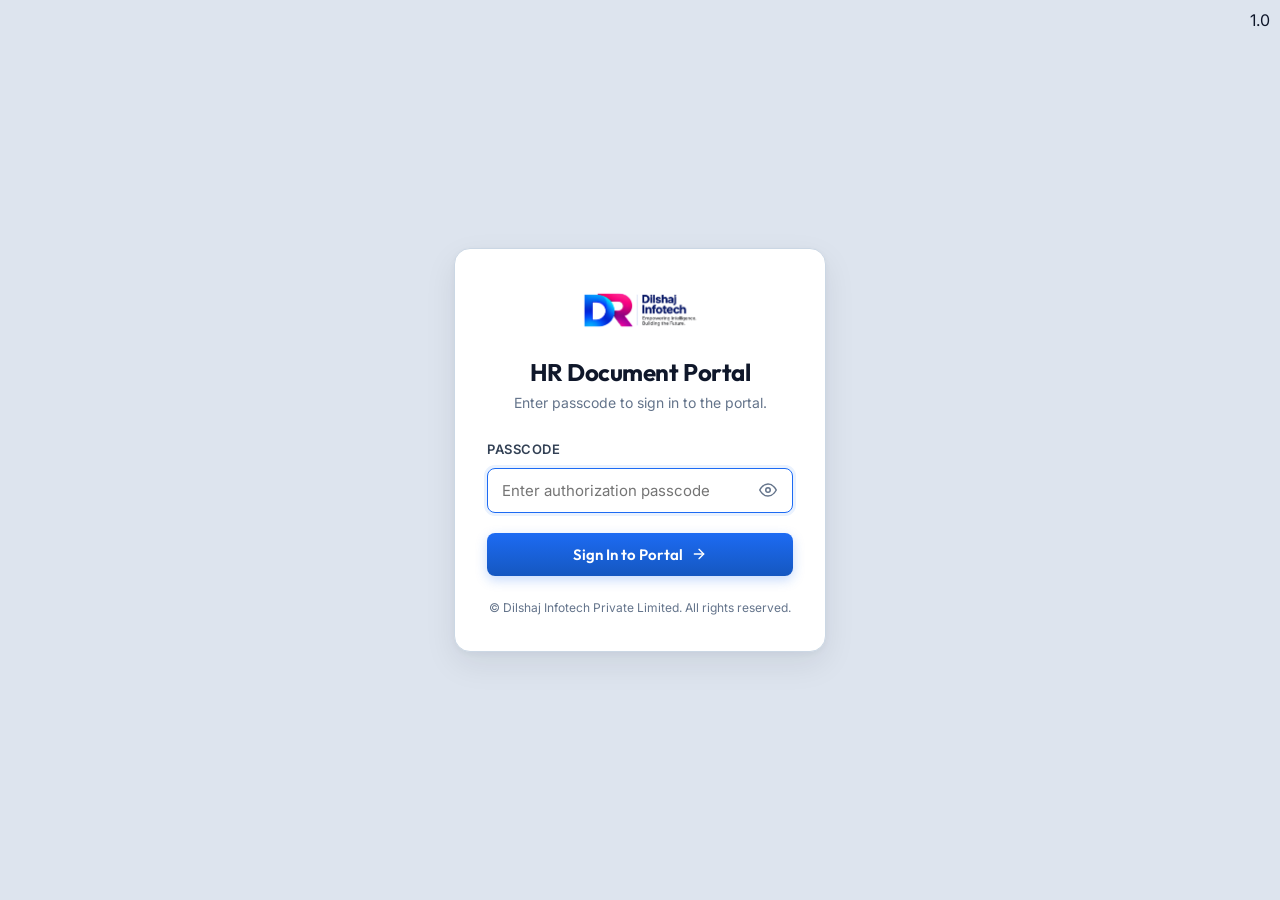
<file: login.html>
<!DOCTYPE html>
<html lang="en">

<head>
  <meta charset="UTF-8">
  <meta name="viewport" content="width=device-width, initial-scale=1.0">
  <title>Portal Sign In | Dilshaj Infotech HR Suite</title>

  <!-- Auth Guard -->
  <script src="auth.js?v=5.0"></script>

  <!-- Google Fonts -->
  <link rel="preconnect" href="https://fonts.googleapis.com">
  <link rel="preconnect" href="https://fonts.gstatic.com" crossorigin>
  <link
    href="https://fonts.googleapis.com/css2?family=Outfit:wght@400;500;600;700;800&family=Inter:wght@400;500;600;700&display=swap"
    rel="stylesheet">

  <!-- Shared Design System -->
  <link rel="stylesheet" href="shared.css?v=5.0">

  <style>
    body {
      margin: 0;
      padding: 0;
      min-height: 100vh;
      display: flex;
      align-items: center;
      justify-content: center;
      background: var(--bg-color, #dde4ee);
      font-family: 'Inter', system-ui, -apple-system, sans-serif;
      color: var(--text-bright, #0f172a);
    }

    .login-container {
      width: 100%;
      max-width: 420px;
      padding: 24px;
      box-sizing: border-box;
    }

    .login-card {
      background: var(--panel-card-bg, #ffffff);
      border: 1px solid var(--border-color, #cbd7e4);
      border-radius: 16px;
      padding: 36px 32px;
      box-shadow: 0 12px 32px rgba(15, 23, 42, 0.08), 0 2px 6px rgba(15, 23, 42, 0.04);
      text-align: center;
      transition: transform 0.2s ease, box-shadow 0.2s ease;
    }

    .brand-logo-container {
      margin-bottom: 24px;
      display: flex;
      justify-content: center;
    }

    .brand-logo-container img {
      height: 48px;
      width: auto;
      object-fit: contain;
    }

    .login-title {
      font-family: 'Outfit', sans-serif;
      font-size: 1.5rem;
      font-weight: 700;
      color: var(--text-bright, #0f172a);
      margin: 0 0 6px 0;
      letter-spacing: -0.02em;
    }

    .login-subtitle {
      font-size: 0.875rem;
      color: var(--text-dim, #64748b);
      margin: 0 0 28px 0;
      line-height: 1.4;
    }

    .form-group {
      text-align: left;
      margin-bottom: 20px;
    }

    .form-label {
      display: block;
      font-size: 0.8125rem;
      font-weight: 600;
      color: var(--text-muted, #334155);
      margin-bottom: 6px;
      text-transform: uppercase;
      letter-spacing: 0.04em;
    }

    .input-wrapper {
      position: relative;
      display: flex;
      align-items: center;
    }

    .input-field {
      width: 100%;
      padding: 12px 42px 12px 14px;
      font-size: 0.9375rem;
      font-family: inherit;
      border: 1px solid var(--border-color, #cbd7e4);
      border-radius: 8px;
      background: var(--input-bg, #ffffff);
      color: var(--text-bright, #0f172a);
      outline: none;
      box-sizing: border-box;
      transition: border-color 0.15s ease, box-shadow 0.15s ease;
    }

    .input-field:focus {
      border-color: var(--accent-primary, #1d6bf3);
      box-shadow: 0 0 0 3px var(--accent-subtle, rgba(29, 107, 243, 0.15));
    }

    .toggle-password {
      position: absolute;
      right: 12px;
      background: none;
      border: none;
      color: var(--text-dim, #64748b);
      cursor: pointer;
      padding: 4px;
      display: flex;
      align-items: center;
      justify-content: center;
      border-radius: 4px;
      transition: color 0.15s ease;
    }

    .toggle-password:hover {
      color: var(--accent-primary, #1d6bf3);
    }

    .login-btn {
      width: 100%;
      padding: 12px 20px;
      font-size: 0.9375rem;
      font-weight: 600;
      font-family: 'Outfit', sans-serif;
      color: #ffffff;
      background: var(--accent-gradient, linear-gradient(180deg, #1d6bf3 0%, #1557c0 100%));
      border: none;
      border-radius: 8px;
      cursor: pointer;
      box-shadow: 0 4px 12px rgba(29, 107, 243, 0.25);
      transition: opacity 0.15s ease, transform 0.1s ease;
      display: flex;
      align-items: center;
      justify-content: center;
      gap: 8px;
    }

    .login-btn:hover {
      opacity: 0.95;
      transform: translateY(-1px);
    }

    .login-btn:active {
      transform: translateY(0);
    }

    .login-btn:disabled {
      opacity: 0.6;
      cursor: not-allowed;
    }

    .error-alert {
      display: none;
      background: #fef2f2;
      border: 1px solid #fecaca;
      color: #991b1b;
      padding: 10px 14px;
      border-radius: 8px;
      font-size: 0.84rem;
      margin-bottom: 20px;
      text-align: left;
      line-height: 1.4;
    }

    .login-footer {
      margin-top: 24px;
      font-size: 0.75rem;
      color: var(--text-dim, #64748b);
      display: flex;
      flex-direction: column;
      gap: 4px;
      align-items: center;
    }

    .badge-passcode {
      display: inline-block;
      margin-top: 12px;
      padding: 4px 10px;
      background: rgba(29, 107, 243, 0.08);
      color: var(--accent-primary, #1d6bf3);
      border-radius: 20px;
      font-size: 0.75rem;
      font-weight: 500;
    }
  </style>
</head>

<body>

  <div style="position: absolute; top: 10px; right: 10px; ">
    <p>1.0</p>
  </div>
  <div class="login-container">
    <div class="login-card">
      <div class="brand-logo-container">
        <img src="Logo.png" alt="Dilshaj Infotech Logo">
      </div>

      <h1 class="login-title">HR Document Portal</h1>
      <p class="login-subtitle">Enter passcode to sign in to the portal.</p>

      <div id="errorAlert" class="error-alert"></div>

      <form id="loginForm" onsubmit="handleLogin(event)">
        <div class="form-group">
          <label class="form-label" for="passcodeInput">Passcode</label>
          <div class="input-wrapper">
            <input type="password" id="passcodeInput" class="input-field" placeholder="Enter authorization passcode"
              required autofocus>
            <button type="button" class="toggle-password" onclick="togglePasswordVisibility()"
              title="Toggle visibility">
              <svg id="eyeIcon" width="18" height="18" viewBox="0 0 24 24" fill="none" stroke="currentColor"
                stroke-width="2" stroke-linecap="round" stroke-linejoin="round">
                <path d="M1 12s4-8 11-8 11 8 11 8-4 8-11 8-11-8-11-8z"></path>
                <circle cx="12" cy="12" r="3"></circle>
              </svg>
            </button>
          </div>
        </div>

        <button type="submit" id="submitBtn" class="login-btn">
          <span>Sign In to Portal</span>
          <svg width="16" height="16" viewBox="0 0 24 24" fill="none" stroke="currentColor" stroke-width="2"
            stroke-linecap="round" stroke-linejoin="round">
            <line x1="5" y1="12" x2="19" y2="12"></line>
            <polyline points="12 5 19 12 12 19"></polyline>
          </svg>
        </button>
      </form>

      <div class="login-footer">
        <span>&copy; Dilshaj Infotech Private Limited. All rights reserved.</span>
      </div>
    </div>
  </div>

  <script>
    function togglePasswordVisibility() {
      const input = document.getElementById('passcodeInput');
      const eyeIcon = document.getElementById('eyeIcon');
      if (input.type === 'password') {
        input.type = 'text';
        eyeIcon.innerHTML = `
          <path d="M17.94 17.94A10.07 10.07 0 0 1 12 20c-7 0-11-8-11-8a18.45 18.45 0 0 1 5.06-5.94M9.9 4.24A9.12 9.12 0 0 1 12 4c7 0 11 8 11 8a18.5 18.5 0 0 1-2.16 3.19m-6.72-1.07a3 3 0 1 1-4.24-4.24"></path>
          <line x1="1" y1="1" x2="23" y2="23"></line>
        `;
      } else {
        input.type = 'password';
        eyeIcon.innerHTML = `
          <path d="M1 12s4-8 11-8 11 8 11 8-4 8-11 8-11-8-11-8z"></path>
          <circle cx="12" cy="12" r="3"></circle>
        `;
      }
    }

    async function handleLogin(e) {
      e.preventDefault();
      const input = document.getElementById('passcodeInput');
      const submitBtn = document.getElementById('submitBtn');
      const errorAlert = document.getElementById('errorAlert');

      errorAlert.style.display = 'none';
      submitBtn.disabled = true;
      submitBtn.querySelector('span').textContent = 'Authenticating...';

      const res = await window.PortalAuth.login(input.value);

      if (res.success) {
        window.location.href = 'index.html';
      } else {
        errorAlert.textContent = res.message || 'Invalid passcode.';
        errorAlert.style.display = 'block';
        submitBtn.disabled = false;
        submitBtn.querySelector('span').textContent = 'Sign In to Portal';
        input.focus();
        input.select();
      }
    }
  </script>
</body>

</html>
</file>
<file: shared.css>
/**
 * shared.css - Consolidated Design System & Theme Tokens
 * Dilshaj Infotech HR Document Automation Suite
 */

/* ==========================================================================
   1. Typography & Web Font Definitions
   ========================================================================== */
@import url('https://fonts.googleapis.com/css2?family=Outfit:wght@400;500;600;700;800&family=Inter:wght@400;500;600;700&display=swap');

@font-face {
  font-family: 'Aptos';
  src: local('Aptos'), local('Aptos Display'), local('Aptos-Regular');
  font-weight: normal;
  font-style: normal;
  font-display: swap;
}

@font-face {
  font-family: 'Aptos';
  src: local('Aptos Bold'), local('Aptos-Bold');
  font-weight: bold;
  font-style: normal;
  font-display: swap;
}

/* ==========================================================================
   2. Design Tokens & Color Theme Variables
   ========================================================================== */
:root {
  /* UI Shell Theme (01 Architectural Slate - Studio Drafting Table) */
  --bg-color: #dde4ee;
  --panel-bg: #ebf0f7;
  --panel-card-bg: #ffffff;
  --panel-card-hover: #ffffff;
  --preview-bg: #b9c7d7;
  --input-bg: #ffffff;
  --input-bg-focus: #ffffff;

  /* Borders (Architectural Cool Slate) */
  --border-color: #cbd7e4;
  --border-color-light: #b8c7d8;
  --border-color-subtle: #dbe4ee;

  /* Accents: Architectural Royal Azure */
  --accent-primary: #1d6bf3;
  --accent-hover: #1557c0;
  --accent-light: #3b82f6;
  --accent-subtle: rgba(29, 107, 243, 0.09);
  --accent-gradient: linear-gradient(180deg, #1d6bf3 0%, #1557c0 100%);

  /* UI Text Colors (Deep Graphite & Architectural Slate) */
  --text-bright: #0f172a;
  --text-muted: #334155;
  --text-dim: #64748b;

  /* Document Sheet Colors (Print & Vector Layout) */
  --doc-text: #0f172a;
  --doc-table-border: #cbd5e1;
  --doc-table-th-bg: #f1f5f9;
  --doc-table-alt-bg: #f8fafc;
  --doc-sig-line: #475569;
}

/* ==========================================================================
   3. Global Reset & Base Styles
   ========================================================================== */
* {
  box-sizing: border-box;
  margin: 0;
  padding: 0;
}

html,
body {
  height: 100vh;
  max-height: 100vh;
  overflow: hidden;
}

body {
  font-family: 'Inter', sans-serif;
  background-color: var(--bg-color);
  color: var(--text-bright);
  display: flex;
  flex-direction: column;
}

/* ==========================================================================
   4. Top Navigation Bar & Browser-Style Document Tabs
   ========================================================================== */
.top-nav-suite {
  position: sticky;
  top: 0;
  z-index: 100;
  box-shadow: 0 1px 4px rgba(15, 23, 42, 0.08), 0 1px 2px rgba(15, 23, 42, 0.04);
  display: flex;
  flex-direction: column;
}

.top-bar {
  background: #e2e8f1;
  border-bottom: 1px solid var(--border-color);
  padding: 6px 16px;
  min-height: 48px;
  height: auto;
  display: flex;
  justify-content: space-between;
  align-items: center;
  flex-wrap: wrap;
  gap: 8px;
}

.brand-title {
  display: flex;
  align-items: center;
  gap: 8px;
  background: transparent;
  padding: 0;
  border: none;
  box-shadow: none;
  flex-shrink: 0;
}

/* Browser-Style Document Tabs Bar */
.doc-tabs-bar {
  background: #d8e2ed;
  border-bottom: 1px solid var(--border-color);
  padding: 5px 16px;
  min-height: 38px;
  height: auto;
  flex-shrink: 0;
  position: relative;
  z-index: 10;
  display: flex;
  align-items: center;
  gap: 6px;
  flex-wrap: wrap;
}

.doc-tab-item {
  display: inline-flex;
  align-items: center;
  gap: 6px;
  padding: 4px 12px;
  height: 28px;
  border-radius: 6px;
  font-family: 'Inter', sans-serif;
  font-size: 11.5px;
  font-weight: 500;
  color: var(--text-muted);
  background: transparent;
  border: 1px solid transparent;
  cursor: pointer;
  transition: all 0.18s cubic-bezier(0.16, 1, 0.3, 1);
  user-select: none;
  text-decoration: none;
  flex-shrink: 0;
}

.doc-tab-item svg {
  color: #64748b;
  transition: color 0.18s ease;
  flex-shrink: 0;
}

.doc-tab-num {
  font-size: 10.5px;
  font-weight: 600;
  color: #64748b;
  transition: color 0.18s ease;
}

.doc-tab-label {
  letter-spacing: 0.1px;
}

.doc-tab-item:hover {
  background: #cdd9e6;
  color: #0f172a;
  border-color: #b8c7d8;
}

.doc-tab-item:hover svg,
.doc-tab-item:hover .doc-tab-num {
  color: #0f172a;
}

.doc-tab-item.active {
  background: #0d62f2;
  border-color: #0d62f2;
  color: #ffffff;
  font-weight: 600;
  box-shadow: 0 2px 8px rgba(13, 98, 242, 0.35);
  transform: translateY(-1px);
}

.doc-tab-item.active svg {
  color: #ffffff;
  filter: none;
}

.doc-tab-item.active .doc-tab-num {
  color: #dbeafe;
  font-weight: 700;
}

.top-actions {
  display: flex;
  gap: 8px;
  align-items: center;
  flex-shrink: 0;
}

.toolbar-group {
  display: flex;
  align-items: center;
  gap: 10px;
  background: #ffffff;
  padding: 4px 10px;
  border-radius: 8px;
  border: 1px solid var(--border-color);
  height: 34px;
  box-sizing: border-box;
  box-shadow: 0 1px 2px rgba(15, 23, 42, 0.04);
}

.top-toggle-item {
  display: flex;
  align-items: center;
  gap: 6px;
  font-size: 12px;
  font-weight: 600;
  color: #334155;
  white-space: nowrap;
}

.switch {
  position: relative;
  display: inline-block;
  width: 32px;
  height: 16px;
}

.switch input {
  opacity: 0;
  width: 0;
  height: 0;
}

.slider {
  position: absolute;
  cursor: pointer;
  top: 0;
  left: 0;
  right: 0;
  bottom: 0;
  background-color: #cbd5e1;
  transition: .25s ease;
  border-radius: 16px;
}

.slider:before {
  position: absolute;
  content: "";
  height: 10px;
  width: 10px;
  left: 3px;
  bottom: 3px;
  background-color: white;
  transition: .25s ease;
  border-radius: 50%;
  box-shadow: 0 1px 2px rgba(15, 23, 42, 0.2);
}

input:checked+.slider {
  background: #1d6bf3;
}

input:checked+.slider:before {
  transform: translateX(16px);
}

.page-size-picker,
.date-format-picker {
  display: flex;
  align-items: center;
  gap: 6px;
  font-size: 12px;
  font-weight: 600;
  color: #334155;
  white-space: nowrap;
}

.page-size-picker select,
.date-format-picker select {
  background: #ffffff;
  border: 1px solid var(--border-color);
  color: #0f172a;
  padding: 3px 8px;
  border-radius: 5px;
  font-size: 11.5px;
  font-weight: 500;
  cursor: pointer;
  height: 24px;
  outline: none;
  font-family: 'Inter', sans-serif;
}

.page-size-picker select:focus,
.date-format-picker select:focus {
  border-color: #1d6bf3;
}

/* ==========================================================================
   5. Buttons
   ========================================================================== */
.btn-sm {
  padding: 6px 13px;
  height: 34px;
  border-radius: 8px;
  font-family: 'Outfit', sans-serif;
  font-weight: 600;
  font-size: 12.5px;
  cursor: pointer;
  border: none;
  display: flex;
  align-items: center;
  gap: 6px;
  white-space: nowrap;
  transition: all 0.2s cubic-bezier(0.16, 1, 0.3, 1);
}

.btn-icon-secondary {
  background: #ffffff;
  color: #1e293b;
  border: 1px solid var(--border-color);
  box-shadow: 0 1px 2px rgba(15, 23, 42, 0.04);
}

.btn-icon-secondary:hover {
  background: #f1f5f9;
  border-color: #94a3b8;
  color: #0f172a;
  transform: translateY(-1px);
  box-shadow: 0 2px 5px rgba(15, 23, 42, 0.08);
}

.btn-icon-secondary:active {
  transform: translateY(0);
  background: #e2e8f0;
}

.btn-action-docx {
  display: none !important;
  background: #ffffff;
  color: #1e3a8a;
  border: 1px solid #bfdbfe;
  box-shadow: 0 1px 2px rgba(30, 58, 138, 0.05);
}

.btn-action-docx svg {
  color: #2563eb;
}

.btn-action-docx:hover {
  background: #eff6ff;
  border-color: #3b82f6;
  color: #1d4ed8;
  transform: translateY(-1px);
  box-shadow: 0 2px 6px rgba(37, 99, 235, 0.18);
}

.btn-action-docx:active {
  transform: translateY(0);
  background: #dbeafe;
}

.btn-action-primary {
  background: linear-gradient(180deg, #1d6bf3 0%, #1557c0 100%);
  color: #ffffff;
  border: 1px solid rgba(255, 255, 255, 0.18);
  box-shadow: inset 0 1px 0 rgba(255, 255, 255, 0.25), 0 2px 8px rgba(21, 87, 192, 0.35);
}

.btn-action-primary:hover {
  background: linear-gradient(180deg, #3b82f6 0%, #1d6bf3 100%);
  transform: translateY(-1px);
  box-shadow: inset 0 1px 0 rgba(255, 255, 255, 0.3), 0 4px 14px rgba(29, 107, 243, 0.45);
}

.btn-action-primary:active {
  transform: translateY(0);
  box-shadow: inset 0 1px 2px rgba(0, 0, 0, 0.2), 0 1px 3px rgba(29, 107, 243, 0.3);
}

.btn {
  padding: 9px 18px;
  border-radius: 8px;
  font-family: 'Outfit', sans-serif;
  font-weight: 600;
  font-size: 13.5px;
  cursor: pointer;
  border: none;
  display: flex;
  align-items: center;
  gap: 8px;
  transition: all 0.2s cubic-bezier(0.16, 1, 0.3, 1);
}

.btn-primary {
  background: linear-gradient(180deg, #1d6bf3 0%, #1557c0 100%);
  color: white;
  border: 1px solid rgba(255, 255, 255, 0.18);
  box-shadow: inset 0 1px 0 rgba(255, 255, 255, 0.25), 0 2px 8px rgba(21, 87, 192, 0.35);
}

.btn-primary:hover {
  background: linear-gradient(180deg, #3b82f6 0%, #1d6bf3 100%);
  transform: translateY(-1px);
  box-shadow: inset 0 1px 0 rgba(255, 255, 255, 0.3), 0 4px 14px rgba(29, 107, 243, 0.45);
}

.btn-primary:active {
  transform: translateY(0);
  box-shadow: inset 0 1px 2px rgba(0, 0, 0, 0.2), 0 1px 3px rgba(29, 107, 243, 0.3);
}

.btn-secondary {
  background: #ffffff;
  color: #1e293b;
  border: 1px solid var(--border-color);
  box-shadow: 0 1px 2px rgba(15, 23, 42, 0.04);
}

.btn-secondary:hover {
  background: #f1f5f9;
  border-color: #94a3b8;
  color: #0f172a;
}

.btn:disabled {
  opacity: 0.6;
  cursor: not-allowed;
}

.btn-calc {
  background: #eff6ff;
  color: #1d6bf3;
  border: 1px solid #bfdbfe;
  padding: 5px 12px;
  border-radius: 6px;
  font-size: 11.5px;
  font-weight: 600;
  cursor: pointer;
  margin-top: 6px;
  width: fit-content;
  display: inline-flex;
  align-items: center;
  gap: 6px;
  transition: all 0.2s ease;
}

.btn-calc:hover {
  background: #dbeafe;
  border-color: #93c5fd;
  color: #1557c0;
}

/* ==========================================================================
   6. Main App Layout Grid
   ========================================================================== */
.app-layout {
  display: grid;
  grid-template-columns: 1fr 420px;
  flex: 1;
  min-height: 0;
  height: 100%;
  overflow: hidden;
}

/* Right Sidebar Form (Inspector Panel) */
.form-sidebar {
  order: 2;
  height: 100%;
  max-height: 100%;
  background: var(--panel-bg);
  border-left: 1px solid var(--border-color);
  border-right: none;
  overflow-y: auto;
  overflow-x: hidden;
  padding: 20px;
  display: flex;
  flex-direction: column;
  gap: 16px;
  scrollbar-width: thin;
  scrollbar-color: #b8c7d8 transparent;
}

.section-card {
  background: var(--panel-card-bg);
  border: 1px solid var(--border-color);
  border-radius: 12px;
  padding: 16px;
  box-shadow: 0 2px 6px rgba(15, 23, 42, 0.04), 0 1px 2px rgba(15, 23, 42, 0.02);
  transition: border-color 0.2s ease, box-shadow 0.2s ease;
}

.section-card:hover {
  background: var(--panel-card-hover);
  border-color: var(--border-color-light);
  box-shadow: 0 4px 14px rgba(15, 23, 42, 0.07);
}

.section-title {
  font-family: 'Outfit', sans-serif;
  font-size: 12.5px;
  font-weight: 700;
  color: #0f172a;
  margin-bottom: 14px;
  display: flex;
  align-items: center;
  gap: 8px;
  text-transform: uppercase;
  letter-spacing: 0.6px;
}

.section-title svg {
  color: #1d6bf3;
}

.form-grid {
  display: grid;
  grid-template-columns: 1fr 1fr;
  gap: 10px;
}

.form-group {
  display: flex;
  flex-direction: column;
  gap: 5px;
  margin-bottom: 8px;
}

.form-group.full-width {
  grid-column: span 2;
}

label {
  font-size: 11.5px;
  font-weight: 500;
  color: #334155;
  letter-spacing: 0.2px;
}

input,
select,
textarea {
  width: 100%;
  background: var(--input-bg);
  border: 1px solid #cbd5e1;
  border-radius: 7px;
  padding: 8px 11px;
  color: #0f172a;
  font-size: 12.5px;
  font-family: 'Inter', sans-serif;
  transition: border-color 0.2s ease, background 0.2s ease, box-shadow 0.2s ease;
}

input:focus,
select:focus,
textarea:focus {
  outline: none;
  border-color: #1d6bf3;
  background: var(--input-bg-focus);
  box-shadow: 0 0 0 3px rgba(29, 107, 243, 0.15);
}

select option {
  background-color: #ffffff !important;
  color: #0f172a !important;
  padding: 8px 12px;
}

input:disabled,
input[readonly],
select:disabled,
textarea:disabled {
  background-color: #f1f5f9 !important;
  color: #64748b !important;
  cursor: not-allowed;
  border-color: var(--border-color);
}

/* In-Input Field Toggle Wrapper & Button */
.field-toggle-wrapper {
  position: relative;
  display: flex;
  align-items: center;
  width: 100%;
}

.field-toggle-wrapper input,
.field-toggle-wrapper textarea,
.field-toggle-wrapper select {
  padding-right: 36px !important;
}

.field-toggle-btn {
  position: absolute;
  right: 6px;
  top: 50%;
  transform: translateY(-50%);
  background: transparent;
  border: none;
  cursor: pointer;
  padding: 4px;
  border-radius: 4px;
  display: inline-flex;
  align-items: center;
  justify-content: center;
  color: #0d62f2;
  transition: all 0.2s ease;
  z-index: 5;
}

.field-toggle-btn:hover {
  background: rgba(13, 98, 242, 0.12);
}

.field-toggle-btn.off {
  color: #94a3b8;
}

.field-toggle-btn.off:hover {
  background: rgba(148, 163, 184, 0.2);
  color: #475569;
}

.field-toggle-wrapper.is-hidden-field input,
.field-toggle-wrapper.is-hidden-field textarea,
.field-toggle-wrapper.is-hidden-field select {
  opacity: 0.55;
  background-color: #f1f5f9;
  text-decoration: line-through;
  text-decoration-color: #94a3b8;
}

/* Date Input Wrapper with Custom Calendar Trigger */
.date-input-wrapper {
  position: relative;
  display: flex;
  align-items: center;
  width: 100%;
}

.date-input-wrapper input {
  padding-right: 34px !important;
}

.date-picker-btn {
  position: absolute;
  right: 6px;
  top: 50%;
  transform: translateY(-50%);
  background: #eef4fc;
  border: 1px solid #c9daf4;
  color: #1d6bf3;
  cursor: pointer;
  width: 28px;
  height: 28px;
  border-radius: 6px;
  display: flex;
  align-items: center;
  justify-content: center;
  transition: all 0.2s ease;
  z-index: 5;
}

.date-picker-btn:hover {
  color: #1557c0;
  background: #dbeafe;
  border-color: #93c5fd;
  box-shadow: 0 1px 4px rgba(29, 107, 243, 0.2);
}

.date-picker-btn:active {
  transform: translateY(-50%) scale(0.92);
}

/* Custom Executive Light Calendar Popover (Zero Dependencies) */
.universal-datepicker-popover {
  position: absolute;
  z-index: 10000;
  background: #ffffff;
  border: 1px solid var(--border-color);
  border-radius: 12px;
  box-shadow: 0 16px 40px -4px rgba(15, 23, 42, 0.18), 0 4px 14px -2px rgba(15, 23, 42, 0.08);
  padding: 14px;
  width: 275px;
  font-family: 'Inter', sans-serif;
  user-select: none;
  animation: datepickerSlideIn 0.18s cubic-bezier(0.16, 1, 0.3, 1);
}

@keyframes datepickerSlideIn {
  from {
    opacity: 0;
    transform: translateY(-6px) scale(0.98);
  }

  to {
    opacity: 1;
    transform: translateY(0) scale(1);
  }
}

.datepicker-header {
  display: flex;
  justify-content: space-between;
  align-items: center;
  margin-bottom: 12px;
}

.datepicker-title-group {
  display: flex;
  align-items: center;
  gap: 6px;
}

.datepicker-select {
  background: #f8fafc;
  border: 1px solid var(--border-color);
  color: #0f172a;
  font-size: 12px;
  font-weight: 600;
  border-radius: 6px;
  padding: 4px 6px;
  cursor: pointer;
  outline: none;
  font-family: 'Inter', sans-serif;
}

.datepicker-select:focus {
  border-color: #1d6bf3;
}

.datepicker-nav-btn {
  background: #f8fafc;
  border: 1px solid var(--border-color);
  color: #475569;
  cursor: pointer;
  width: 26px;
  height: 26px;
  border-radius: 6px;
  display: flex;
  align-items: center;
  justify-content: center;
  transition: all 0.15s ease;
}

.datepicker-nav-btn:hover {
  background: #e2e8f0;
  color: #0f172a;
  border-color: var(--border-color-light);
}

.datepicker-weekdays {
  display: grid;
  grid-template-columns: repeat(7, 1fr);
  text-align: center;
  font-size: 11px;
  font-weight: 600;
  color: #64748b;
  margin-bottom: 6px;
}

.datepicker-days-grid {
  display: grid;
  grid-template-columns: repeat(7, 1fr);
  gap: 3px;
}

.datepicker-day {
  height: 30px;
  display: flex;
  align-items: center;
  justify-content: center;
  font-size: 12px;
  font-weight: 500;
  color: #1e293b;
  border-radius: 6px;
  cursor: pointer;
  background: transparent;
  border: 1px solid transparent;
  transition: all 0.15s ease;
}

.datepicker-day:hover:not(.empty):not(.disabled) {
  background: #f1f5f9;
  color: #0f172a;
}

.datepicker-day.today {
  border-color: #1d6bf3;
  color: #1d6bf3;
  font-weight: 600;
}

.datepicker-day.selected {
  background: #0d62f2 !important;
  color: #ffffff !important;
  font-weight: 700;
  box-shadow: 0 2px 6px rgba(13, 98, 242, 0.35);
}

.datepicker-day.empty {
  cursor: default;
}

.datepicker-footer {
  display: flex;
  justify-content: space-between;
  align-items: center;
  margin-top: 10px;
  padding-top: 8px;
  border-top: 1px solid var(--border-color);
}

.datepicker-footer-btn {
  background: transparent;
  border: none;
  color: #64748b;
  font-size: 11px;
  font-weight: 500;
  cursor: pointer;
  padding: 3px 8px;
  border-radius: 4px;
  transition: all 0.15s ease;
}

.datepicker-footer-btn:hover {
  color: #1d6bf3;
  background: #eff6ff;
}

/* Left/Center Column - Document Preview Workspace */
.preview-workspace {
  order: 1;
  height: 100%;
  max-height: 100%;
  background-color: var(--preview-bg);
  background-image: radial-gradient(ellipse at 50% 12%, rgba(255, 255, 255, 0.25) 0%, transparent 65%);
  overflow-y: auto;
  overflow-x: hidden;
  padding: 36px 24px;
  display: flex;
  flex-direction: column;
  align-items: center;
  scrollbar-width: thin;
  scrollbar-color: #94a3b8 transparent;
}

/* Custom Sleek Scrollbars for Both Independent Panes */
.preview-workspace::-webkit-scrollbar,
.form-sidebar::-webkit-scrollbar {
  width: 6px;
}

.preview-workspace::-webkit-scrollbar-track,
.form-sidebar::-webkit-scrollbar-track {
  background: transparent;
}

.preview-workspace::-webkit-scrollbar-thumb {
  background: #94a3b8;
  border-radius: 4px;
}

.form-sidebar::-webkit-scrollbar-thumb {
  background: #b8c7d8;
  border-radius: 4px;
}

.preview-workspace::-webkit-scrollbar-thumb:hover,
.form-sidebar::-webkit-scrollbar-thumb:hover {
  background: #64748b;
}

#pdf-export-container {
  display: flex;
  flex-direction: column;
  gap: 30px;
}

/* ==========================================================================
   7. Printable Document Base Styles (A4 & US Letter)
   ========================================================================== */
.a4-page {
  width: 210mm;
  height: 297mm;
  min-height: 297mm;
  max-height: 297mm;
  background-color: #ffffff;
  background-image: none;
  background-size: 100% 100%;
  background-position: top center;
  background-repeat: no-repeat;
  image-rendering: auto;
  image-rendering: smooth;
  color: var(--doc-text);
  box-shadow: 0 14px 38px -4px rgba(15, 23, 42, 0.22), 0 4px 14px -2px rgba(15, 23, 42, 0.12), 0 0 0 1px rgba(15, 23, 42, 0.08);
  border-radius: 2px;
  padding: 50mm 20mm 10mm 20mm;
  font-family: 'Aptos', 'Inter', -apple-system, BlinkMacSystemFont, 'Segoe UI', Calibri, sans-serif !important;
  font-size: 10.5pt;
  line-height: 1.35;
  box-sizing: border-box;
  position: relative;
  overflow: hidden;
  transition: all 0.3s ease;
}

html:not(.mode-preview) body.show-letterhead-bg .a4-page {
  background-image: var(--letterhead-bg, url('New Offer Letter.png'));
}

html.mode-preview .a4-page,
body.mode-preview .a4-page,
body.mode-preview.show-letterhead-bg .a4-page {
  background-image: none !important;
}

body.mode-letter .a4-page {
  width: 215.9mm;
  height: 279.4mm;
  min-height: 279.4mm;
  max-height: 279.4mm;
  background-size: 100% 100%;
  padding: 38mm 20mm 10mm 20mm;
  font-size: 10pt;
  line-height: 1.34;
}

.a4-page * {
  font-family: 'Aptos', 'Inter', -apple-system, BlinkMacSystemFont, 'Segoe UI', Calibri, sans-serif !important;
}

/* Common Document Typography & Blocks */
.doc-title-bar {
  text-align: center;
  margin: 14px 0;
}

.subject-title {
  font-size: 12pt;
  font-weight: 700;
  text-transform: uppercase;
  letter-spacing: 0.8px;
  color: var(--doc-text);
  display: inline-block;
  padding-bottom: 2px;
}

.meta-block {
  margin-bottom: 12px;
  max-width: 400px;
}

.meta-line {
  margin-bottom: 3px;
  word-break: normal;
  overflow-wrap: break-word;
  white-space: normal;
}

.meta-line strong {
  color: var(--doc-text);
}

.doc-paragraph {
  margin-bottom: 7px;
  text-align: justify;
}

.doc-subclause {
  margin-bottom: 6px;
  text-align: justify;
  line-height: 1.38;
}

.section-heading {
  font-size: 11pt;
  font-weight: 700;
  color: var(--doc-text);
  margin-top: 12px;
  margin-bottom: 4px;
}

/* ==========================================================================
   8. Payslip & Payroll Layout Components
   ========================================================================== */
.company-header-block {
  display: flex;
  flex-direction: column;
  align-items: center;
  justify-content: center;
  margin-bottom: 10px;
  margin-top: 0;
  text-align: center;
  position: relative;
  min-height: 56px;
}

.company-logo-img {
  position: absolute;
  left: 0;
  top: 50%;
  transform: translateY(-50%);
  height: 56px;
  max-height: 60px;
  width: auto;
  object-fit: contain;
  display: block;
}

.company-main-name {
  font-size: 16pt;
  font-weight: 800;
  color: #000000;
  line-height: 1.2;
}

.company-address-lines {
  font-size: 7.5pt;
  color: #334155;
  line-height: 1.3;
  margin-top: 2px;
}

.payslip-period-title {
  font-size: 12.5pt;
  font-weight: 700;
  text-align: center;
  margin: 22px 0 16px 0;
  color: #0f172a;
}

.payslip-unified-box {
  width: 100%;
  border: 1px solid #475569;
  border-collapse: collapse;
  margin-bottom: 20px;
  background-color: #ffffff;
}

.employee-info-box {
  width: 100%;
  table-layout: fixed;
  border: none;
  border-bottom: 1px solid #475569;
  border-collapse: collapse;
  margin-bottom: 0;
}

.employee-info-box td {
  padding: 4.5px 8px;
  font-size: 10pt;
  vertical-align: top;
  border: none;
  word-wrap: break-word;
  overflow-wrap: break-word;
}

.employee-info-box td:nth-child(2) {
  border-right: none;
}

.employee-info-box td.label-col {
  font-weight: 700;
  color: #000000;
  white-space: nowrap;
}

.employee-info-box td.val-col {
  font-weight: 400;
  color: #0f172a;
}

.pay-table {
  width: 100%;
  table-layout: fixed;
  border-collapse: collapse;
  border: none;
  border-bottom: 1px solid #475569;
  margin-bottom: 0;
}

.pay-table th,
.pay-table td {
  border: none;
  padding: 5px 8px;
  font-size: 10pt;
  word-wrap: break-word;
  overflow-wrap: break-word;
}

.pay-table th {
  background-color: #ffffff;
  color: #000000;
  font-weight: 700;
  border-bottom: 1px solid #475569;
}

.pay-table th:first-child,
.pay-table td:nth-child(2) {
  border-right: 1px solid #475569;
}

.pay-table td:nth-child(1),
.pay-table td:nth-child(3) {
  font-weight: 600;
  color: #000000;
}

.pay-table td.amount-col {
  text-align: right;
  font-weight: 400;
  color: #0f172a;
}

.pay-table tr.total-row td {
  font-weight: 700;
  color: #000000;
  border-top: 1px solid #475569;
}

.net-pay-footer-box {
  width: 100%;
  border: none;
  padding: 8px 12px;
  margin-bottom: 0;
  box-sizing: border-box;
}

.net-pay-line {
  font-size: 10pt;
  font-weight: 500;
  color: #000000;
  margin-bottom: 3px;
}

.net-pay-line strong {
  font-size: 11.5pt;
  font-weight: 800;
}

.net-pay-words {
  font-size: 9.5pt;
  font-weight: 500;
  color: #0f172a;
}


.bullet-list {
  margin-left: 20px;
  margin-bottom: 6px;
}

.bullet-list li {
  margin-bottom: 2.5px;
}

.details-table {
  width: 100%;
  border-collapse: collapse;
  margin: 5px 0 10px 0;
}

.details-table td {
  padding: 5px 7px;
  vertical-align: top;
  font-size: 10pt;
}

.details-table td.label-col {
  font-weight: 700;
  width: 30%;
  color: var(--doc-text);
}

.signature-container {
  display: flex;
  justify-content: space-between;
  margin-top: 22px;
}

.signature-box {
  width: 46%;
  margin-top: 20px;
}

.signature-line {
  border-top: none !important;
  margin-top: 8px;
  padding-top: 0;
}

.doc-page-footer {
  position: absolute;
  bottom: 8mm;
  right: 20mm;
  display: flex;
  justify-content: flex-end;
  align-items: center;
  font-size: 8.5pt;
  color: #64748b;
  border-top: none;
  padding-top: 0;
  pointer-events: none;
  font-family: 'Aptos', 'Inter', sans-serif !important;
}

/* ==========================================================================
   8. Toast Notifications
   ========================================================================== */
.toast {
  position: fixed;
  bottom: 25px;
  right: 25px;
  background: #0f172a;
  border: 1px solid var(--border-color);
  border-radius: 8px;
  padding: 12px 20px;
  color: white;
  font-size: 13px;
  display: flex;
  align-items: center;
  gap: 10px;
  box-shadow: 0 10px 25px rgba(0, 0, 0, 0.5);
  opacity: 0;
  transform: translateY(20px);
  transition: all 0.3s ease;
  z-index: 1000;
  pointer-events: none;
}

.toast.show {
  opacity: 1;
  transform: translateY(0);
}

/* ==========================================================================
   10. Native Print Engine & Multi-Page Pagination
   ========================================================================== */
@media print {
  @page {
    size: A4 portrait;
    margin: 0mm;
  }

  html,
  body {
    background: #ffffff !important;
    color: #000000 !important;
    margin: 0 !important;
    padding: 0 !important;
    height: auto !important;
    min-height: 100% !important;
    max-height: none !important;
    overflow: visible !important;
    -webkit-print-color-adjust: exact !important;
    print-color-adjust: exact !important;
  }

  .top-bar,
  .doc-tabs-bar,
  .top-nav-suite,
  .form-sidebar,
  .toast,
  #toast,
  .doc-selector-group,
  .top-actions,
  .universal-datepicker-popover {
    display: none !important;
  }

  .app-layout {
    display: block !important;
    margin: 0 !important;
    padding: 0 !important;
    height: auto !important;
    max-height: none !important;
    overflow: visible !important;
    grid-template-columns: 1fr !important;
  }

  .preview-workspace {
    display: block !important;
    margin: 0 !important;
    padding: 0 !important;
    background: none !important;
    height: auto !important;
    max-height: none !important;
    overflow: visible !important;
  }

  #pdf-export-container {
    display: block !important;
    margin: 0 !important;
    padding: 0 !important;
    background: none !important;
    height: auto !important;
    max-height: none !important;
    overflow: visible !important;
    box-shadow: none !important;
    gap: 0 !important;
  }

  .a4-page {
    margin: 0 auto !important;
    box-shadow: none !important;
    border-radius: 0 !important;
    box-sizing: border-box !important;
    height: 297mm !important;
    min-height: 297mm !important;
    max-height: 297mm !important;
    overflow: hidden !important;
    background-size: 100% 100% !important;
    background-position: top center !important;
    background-repeat: no-repeat !important;
    page-break-after: auto !important;
    break-after: auto !important;
    page-break-inside: avoid !important;
    break-inside: avoid !important;
  }

  body.mode-letter .a4-page {
    height: 279.4mm !important;
    min-height: 279.4mm !important;
    max-height: 279.4mm !important;
    padding: 38mm 20mm 10mm 20mm !important;
    line-height: 1.34 !important;
    background-size: 100% 100% !important;
  }

  /* Force page breaks ONLY between pages, never after the last page */
  .a4-page+.a4-page {
    page-break-before: always !important;
    break-before: page !important;
  }
}

/* ==========================================================================
   Preview-Only Mode Restrictions & Content Protection
   ========================================================================== */
/* Keep sidebar visible in Preview Mode, but style locked & editable fields */
.mode-preview .form-sidebar {
  display: flex !important;
}

.mode-preview .top-actions .btn-action,
.mode-preview .btn-print,
.mode-preview .btn-download,
.mode-preview #btn-save-profile,
.mode-preview #btn-reset-profile {
  display: none !important;
}

/* Allow interaction with input fields in Preview Mode */
.mode-preview input,
.mode-preview select,
.mode-preview textarea,
.mode-preview .form-sidebar,
.mode-preview .form-sidebar * {
  -webkit-user-select: auto !important;
  -moz-user-select: auto !important;
  -ms-user-select: auto !important;
  user-select: auto !important;
}

/* Locked non-financial inputs in Preview Mode */
.input-locked-preview {
  background-color: #f1f5f9 !important;
  color: #64748b !important;
  cursor: not-allowed !important;
  border-color: #cbd5e1 !important;
  opacity: 0.85 !important;
}

/* Highlighted editable amount/financial inputs in Preview Mode */
.input-editable-preview {
  background-color: #eff6ff !important;
  border-color: #3b82f6 !important;
  box-shadow: 0 0 0 2px rgba(59, 130, 246, 0.15) !important;
}

/* Prevent Text Selection & Copying in Document View in Preview Mode */
.mode-preview .preview-workspace,
.mode-preview .preview-workspace * {
  -webkit-user-select: none !important;
  -moz-user-select: none !important;
  -ms-user-select: none !important;
  user-select: none !important;
}

/* Display Signatures and Stamps in Preview Mode and Exports */
.mode-preview .doc-signature-img,
.mode-preview .doc-stamp-img,
.mode-preview img[src*="Signature"],
.mode-preview img[src*="Stamp"] {
  display: inline-block !important;
  visibility: visible !important;
  opacity: 0.95 !important;
}

/* Diagonal Semi-Transparent Watermark on Document Pages in Preview Mode */
.mode-preview .a4-page {
  position: relative !important;
}

.mode-preview .a4-page::before {
  content: "Preview Only CONFIDENTIAL";
  position: absolute;
  top: 45%;
  left: 5%;
  right: 5%;
  transform: translateY(-50%) rotate(-30deg);
  font-family: 'Outfit', sans-serif;
  font-size: 42pt;
  font-weight: 800;
  color: rgba(164, 34, 34, 0.532);
  text-align: center;
  pointer-events: none;
  z-index: 999;
  letter-spacing: 0.08em;
  text-transform: capitalize;
}

/* Hard Anti-Print Protection: Blanks out document if user forces print dialog */
@media print {

  body.mode-preview #pdf-export-container,
  body.mode-preview .a4-page,
  body.mode-preview .preview-workspace,
  body.mode-preview .app-layout {
    display: none !important;
  }

  body.mode-preview::before {
    content: "DOCUMENT PRINTING AND EXPORTING IS DISABLED IN PREVIEW MODE.";
    display: block !important;
    padding: 60px 20px;
    font-size: 20pt;
    font-weight: bold;
    color: #dc2626;
    text-align: center;
    font-family: sans-serif;
  }
}

/* ==========================================================================
   Responsive Design System (Mobile, Tablet, Laptop, & Desktop)
   ========================================================================== */

/* 1. Large Tablets & Small Laptops (<= 1024px) */
@media screen and (max-width: 1024px) {
  .app-layout {
    grid-template-columns: 1fr !important;
    height: auto !important;
    max-height: none !important;
    overflow: visible !important;
  }

  .form-sidebar {
    order: 2 !important;
    height: auto !important;
    max-height: none !important;
    border-left: none !important;
    border-top: 1px solid var(--border-color) !important;
    padding: 16px !important;
  }

  .preview-workspace {
    order: 1 !important;
    height: auto !important;
    max-height: none !important;
    padding: 24px 16px !important;
    overflow-x: auto !important;
  }

  .top-bar {
    padding: 8px 16px !important;
    flex-wrap: wrap !important;
    gap: 12px !important;
  }

  .top-actions {
    flex-wrap: wrap !important;
    gap: 8px !important;
  }
}

/* 2. Tablets & Mobile Devices (<= 768px) */
@media screen and (max-width: 768px) {
  .top-nav-suite {
    position: sticky !important;
    top: 0 !important;
    z-index: 1000 !important;
  }

  .top-bar {
    justify-content: space-between !important;
  }

  .toolbar-group {
    flex-wrap: wrap !important;
    gap: 6px !important;
  }

  .doc-tabs-bar {
    overflow-x: auto !important;
    white-space: nowrap !important;
    -webkit-overflow-scrolling: touch !important;
    padding: 6px 12px !important;
    gap: 4px !important;
    scroll-behavior: smooth !important;
  }

  .doc-tab-item {
    flex-shrink: 0 !important;
    padding: 6px 10px !important;
    font-size: 11px !important;
  }

  .preview-workspace {
    padding: 16px 8px !important;
    overflow-x: auto !important;
  }

  /* Responsive A4 document container scaling for mobile viewports */
  .a4-page {
    width: 210mm !important;
    min-width: 210mm !important;
    flex-shrink: 0 !important;
    box-sizing: border-box !important;
  }

  #pdf-export-container {
    transform-origin: top center;
    transition: transform 0.1s ease-out;
  }

  .form-grid {
    grid-template-columns: 1fr !important;
  }

  .form-group.full-width {
    grid-column: span 1 !important;
  }
}

/* 3. Small Mobile Phones (<= 480px / 320px) */
@media screen and (max-width: 480px) {
  .top-bar {
    padding: 6px 10px !important;
    gap: 6px !important;
    min-height: auto !important;
  }

  .brand-title img {
    height: 22px !important;
  }

  .top-actions {
    gap: 4px !important;
    flex-wrap: wrap !important;
    justify-content: flex-end !important;
  }

  .toolbar-group {
    padding: 2px 6px !important;
    height: 30px !important;
    gap: 6px !important;
  }

  .top-actions .btn-sm {
    padding: 3px 8px !important;
    font-size: 10.5px !important;
    height: 30px !important;
  }

  .page-size-picker,
  .date-format-picker,
  .top-toggle-item {
    font-size: 10.5px !important;
  }

  .page-size-picker select,
  .date-format-picker select {
    font-size: 10.5px !important;
    padding: 1px 4px !important;
    height: 22px !important;
  }

  .doc-tabs-bar {
    height: 36px !important;
    min-height: 36px !important;
    padding: 0 8px !important;
  }

  .doc-tab-item {
    height: 26px !important;
    padding: 3px 8px !important;
    font-size: 10.5px !important;
  }

  .preview-workspace {
    padding: 8px 2px !important;
    align-items: center !important;
  }

  .mode-preview .a4-page::before {
    font-size: 24pt !important;
  }
}

/* ==========================================================================
   Interactive Track Toggle Switch Component (Sidebar)
   ========================================================================== */
.track-toggle-card {
  background: #f8fafc;
  border: 1.5px solid #cbd5e1;
  border-radius: 10px;
  padding: 10px 12px;
  margin-bottom: 12px;
  transition: all 0.25s ease;
  box-shadow: 0 1px 2px rgba(15, 23, 42, 0.04);
}

.track-toggle-card.is-trainee {
  background: #f0fdf4;
  border-color: #86efac;
  box-shadow: 0 2px 6px rgba(22, 101, 52, 0.08);
}

.track-toggle-top {
  display: flex;
  align-items: center;
  justify-content: space-between;
  margin-bottom: 8px;
}

.track-toggle-title {
  font-size: 11.5px;
  font-weight: 700;
  color: #0f172a;
  display: flex;
  align-items: center;
  gap: 6px;
  cursor: pointer;
}

.track-toggle-title svg {
  color: #1d6bf3;
}

.track-toggle-card.is-trainee .track-toggle-title svg {
  color: #16a34a;
}

.track-switch-inline {
  display: inline-flex;
  align-items: center;
  gap: 6px;
  cursor: pointer;
  user-select: none;
}

.track-switch-pill {
  position: relative;
  width: 44px;
  height: 22px;
  display: inline-block;
  margin: 0;
  cursor: pointer;
}

.track-switch-pill input {
  opacity: 0;
  width: 0;
  height: 0;
  margin: 0;
}

.track-switch-slider {
  position: absolute;
  cursor: pointer;
  top: 0;
  left: 0;
  right: 0;
  bottom: 0;
  background-color: #94a3b8;
  transition: .25s ease;
  border-radius: 22px;
  box-shadow: inset 0 1px 2px rgba(0, 0, 0, 0.15);
}

.track-switch-slider:before {
  position: absolute;
  content: "";
  height: 16px;
  width: 16px;
  left: 3px;
  bottom: 3px;
  background-color: #ffffff;
  transition: .25s ease;
  border-radius: 50%;
  box-shadow: 0 1px 3px rgba(15, 23, 42, 0.3);
}

.track-switch-pill input:checked+.track-switch-slider {
  background-color: #16a34a;
}

.track-switch-pill input:checked+.track-switch-slider:before {
  transform: translateX(22px);
}

.track-segmented-bar {
  display: grid;
  grid-template-columns: 1fr 1fr;
  gap: 4px;
  background: #e2e8f0;
  padding: 3px;
  border-radius: 8px;
  margin-bottom: 6px;
}

.track-seg-btn {
  border: none;
  background: transparent;
  padding: 6px 4px;
  font-size: 11px;
  font-weight: 600;
  color: #475569;
  border-radius: 6px;
  cursor: pointer;
  transition: all 0.2s ease;
  display: flex;
  align-items: center;
  justify-content: center;
  gap: 5px;
  line-height: 1.2;
}

.track-seg-btn:hover {
  color: #0f172a;
}

.track-seg-btn.active {
  background: #ffffff;
  color: #1e293b;
  font-weight: 700;
  box-shadow: 0 1px 4px rgba(15, 23, 42, 0.12);
}

.track-toggle-card.is-trainee .track-seg-btn.active {
  color: #15803d;
}

.track-badge-desc {
  font-size: 10px;
  line-height: 1.35;
  color: #64748b;
  display: flex;
  align-items: center;
  gap: 4px;
}

.track-toggle-card.is-trainee .track-badge-desc {
  color: #166534;
  font-weight: 500;
}
</file>
